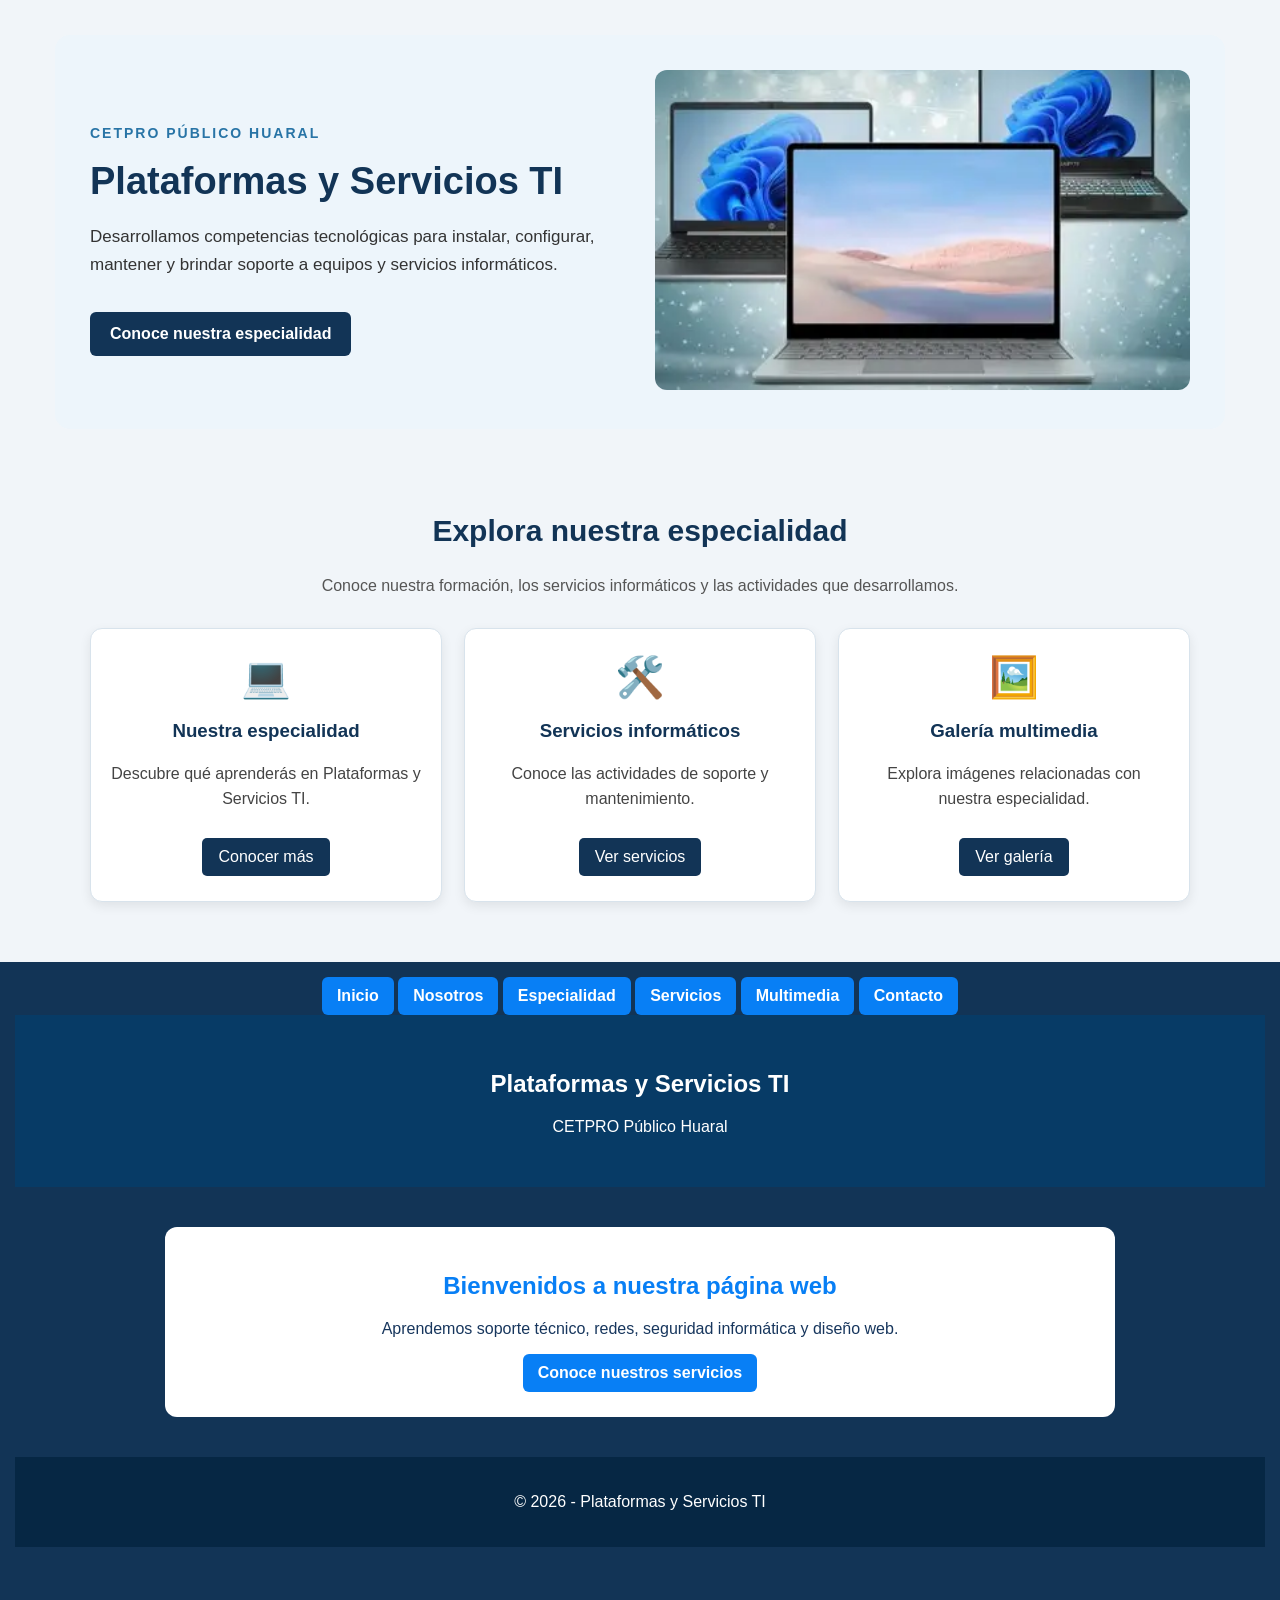
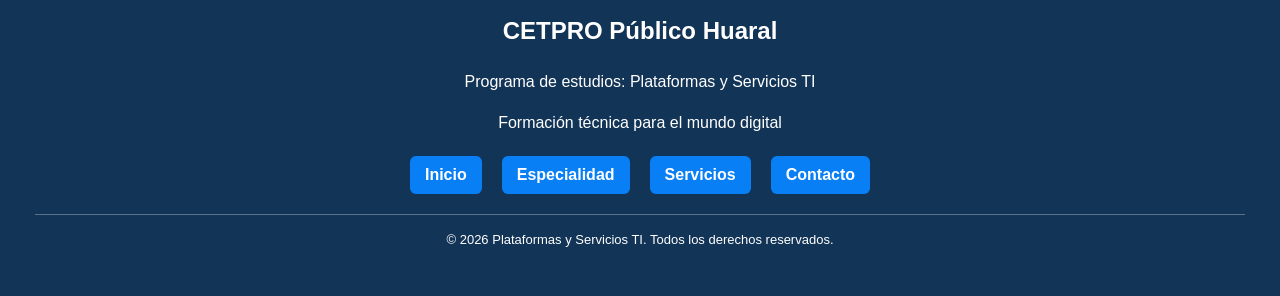
<file: plataformas-ti/index.html>
<!DOCTYPE html>
<html lang="es">
<head>
    <meta charset="UTF-8">
    <meta name="viewport" content="width=device-width, initial-scale=1.0">
    <title>Plataformas y Servicios TI</title>
    <link rel="stylesheet" href="style.css">
</head>

<body>
   
<section class="portada">
    <div class="portada-texto">
        <p class="etiqueta">CETPRO PÚBLICO HUARAL</p>

        <h1>Plataformas y Servicios TI</h1>

        <p>
            Desarrollamos competencias tecnológicas para instalar,
            configurar, mantener y brindar soporte a equipos y
            servicios informáticos.
        </p>

        <a class="boton-portada" href="especialidad.html">
            Conoce nuestra especialidad
        </a>
    </div>

    <div class="portada-imagen">
        <img src="imagenes/computadoras.jpg"
             alt="Equipos informáticos de la especialidad">
    </div>
</section>
<section class="accesos">
    <h2>Explora nuestra especialidad</h2>

    <p class="accesos-descripcion">
        Conoce nuestra formación, los servicios informáticos
        y las actividades que desarrollamos.
    </p>

    <div class="tarjetas-acceso">

        <article class="acceso">
            <div class="acceso-icono">💻</div>
            <h3>Nuestra especialidad</h3>
            <p>
                Descubre qué aprenderás en Plataformas y Servicios TI.
            </p>
            <a href="especialidad.html">Conocer más</a>
        </article>

        <article class="acceso">
            <div class="acceso-icono">🛠️</div>
            <h3>Servicios informáticos</h3>
            <p>
                Conoce las actividades de soporte y mantenimiento.
            </p>
            <a href="servicios.html">Ver servicios</a>
        </article>

        <article class="acceso">
            <div class="acceso-icono">🖼️</div>
            <h3>Galería multimedia</h3>
            <p>
                Explora imágenes relacionadas con nuestra especialidad.
            </p>
            <a href="multimedia.html">Ver galería</a>
        </article>

    </div>
</section>

    <nav class="menu">
    <a href="index.html">Inicio</a>
    <a href="nosotros.html">Nosotros</a>
    <a href="especialidad.html">Especialidad</a>
    <a href="servicios.html">Servicios</a>
    <a href="multimedia.html">Multimedia</a>
    <a href="contacto.html">Contacto</a>

    <header>
        <h1>Plataformas y Servicios TI</h1>
        <p>CETPRO Público Huaral</p>
    </header>
    <main>
        <h2>Bienvenidos a nuestra página web</h2>
        <p>
            Aprendemos soporte técnico, redes,
            seguridad informática y diseño web.
        </p>
        <a href="servicios.html">Conoce nuestros servicios</a>
    </main>
    <footer>
        <p>© 2026 - Plataformas y Servicios TI</p>
    </footer>
    <footer class="pie-pagina">
    <h3>CETPRO Público Huaral</h3>

    <p>Programa de estudios: Plataformas y Servicios TI</p>

    <p>Formación técnica para el mundo digital</p>

    <div class="pie-enlaces">
        <a href="index.html">Inicio</a>
        <a href="especialidad.html">Especialidad</a>
        <a href="servicios.html">Servicios</a>
        <a href="contacto.html">Contacto</a>
    </div>

    <p class="copyright">
        © 2026 Plataformas y Servicios TI. Todos los derechos reservados.
    </p>
</footer>


</body>

</nav>

</html>
</file>
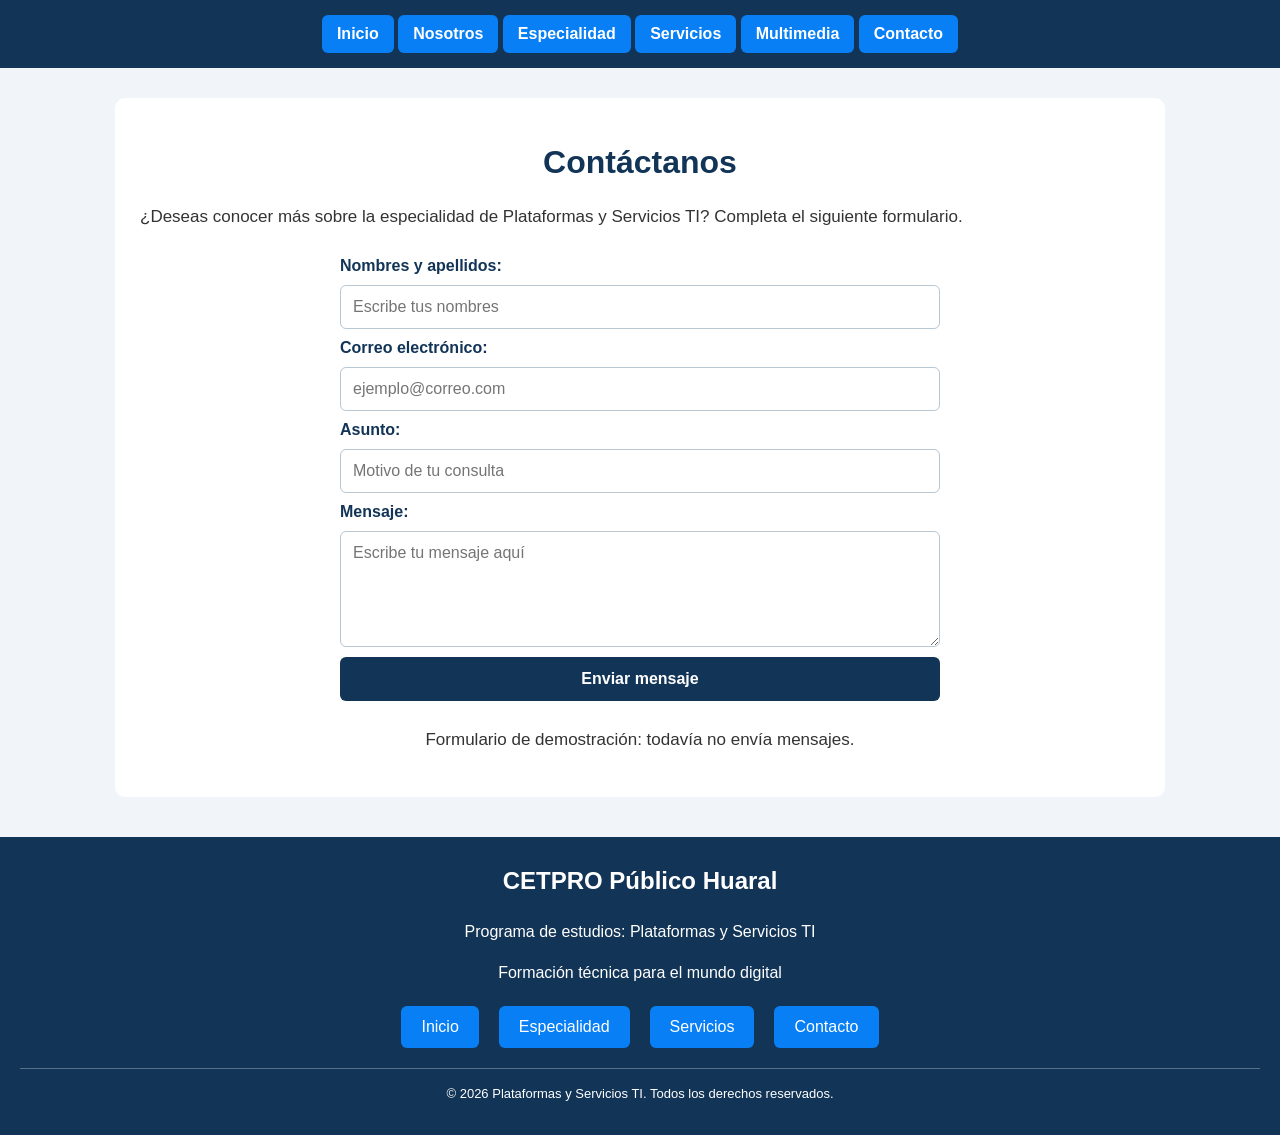
<file: plataformas-ti/contacto.html>
<!DOCTYPE html>
<html lang="es">
<head>
    <meta charset="UTF-8">
    <meta name="viewport" content="width=device-width, initial-scale=1.0">
    <title>Contacto - Plataformas y Servicios TI</title>
    <link rel="stylesheet" href="style.css">
</head>
<body>

    <nav class="menu">
        <a href="index.html">Inicio</a>
        <a href="nosotros.html">Nosotros</a>
        <a href="especialidad.html">Especialidad</a>
        <a href="servicios.html">Servicios</a>
        <a href="multimedia.html">Multimedia</a>
        <a href="contacto.html">Contacto</a>
    </nav>

    <main class="contenido">
        <h1>Contáctanos</h1>

        <p>
            ¿Deseas conocer más sobre la especialidad de
            Plataformas y Servicios TI? Completa el siguiente formulario.
        </p>

        <form class="formulario" action="#" method="post">

            <label for="nombre">Nombres y apellidos:</label>
            <input type="text" id="nombre" name="nombre"
                   placeholder="Escribe tus nombres" required>

            <label for="correo">Correo electrónico:</label>
            <input type="email" id="correo" name="correo"
                   placeholder="ejemplo@correo.com" required>

            <label for="asunto">Asunto:</label>
            <input type="text" id="asunto" name="asunto"
                   placeholder="Motivo de tu consulta" required>

            <label for="mensaje">Mensaje:</label>
            <textarea id="mensaje" name="mensaje" rows="5"
                      placeholder="Escribe tu mensaje aquí"
                      required></textarea>

            <button type="submit">Enviar mensaje</button>

        </form>

        <p class="aviso">
            Formulario de demostración: todavía no envía mensajes.
        </p>
    </main>
<footer class="pie-pagina">
    <h3>CETPRO Público Huaral</h3>

    <p>Programa de estudios: Plataformas y Servicios TI</p>

    <p>Formación técnica para el mundo digital</p>

    <div class="pie-enlaces">
        <a href="index.html">Inicio</a>
        <a href="especialidad.html">Especialidad</a>
        <a href="servicios.html">Servicios</a>
        <a href="contacto.html">Contacto</a>
    </div>

    <p class="copyright">
        © 2026 Plataformas y Servicios TI. Todos los derechos reservados.
    </p>
</footer>

</body>
</html>
</file>
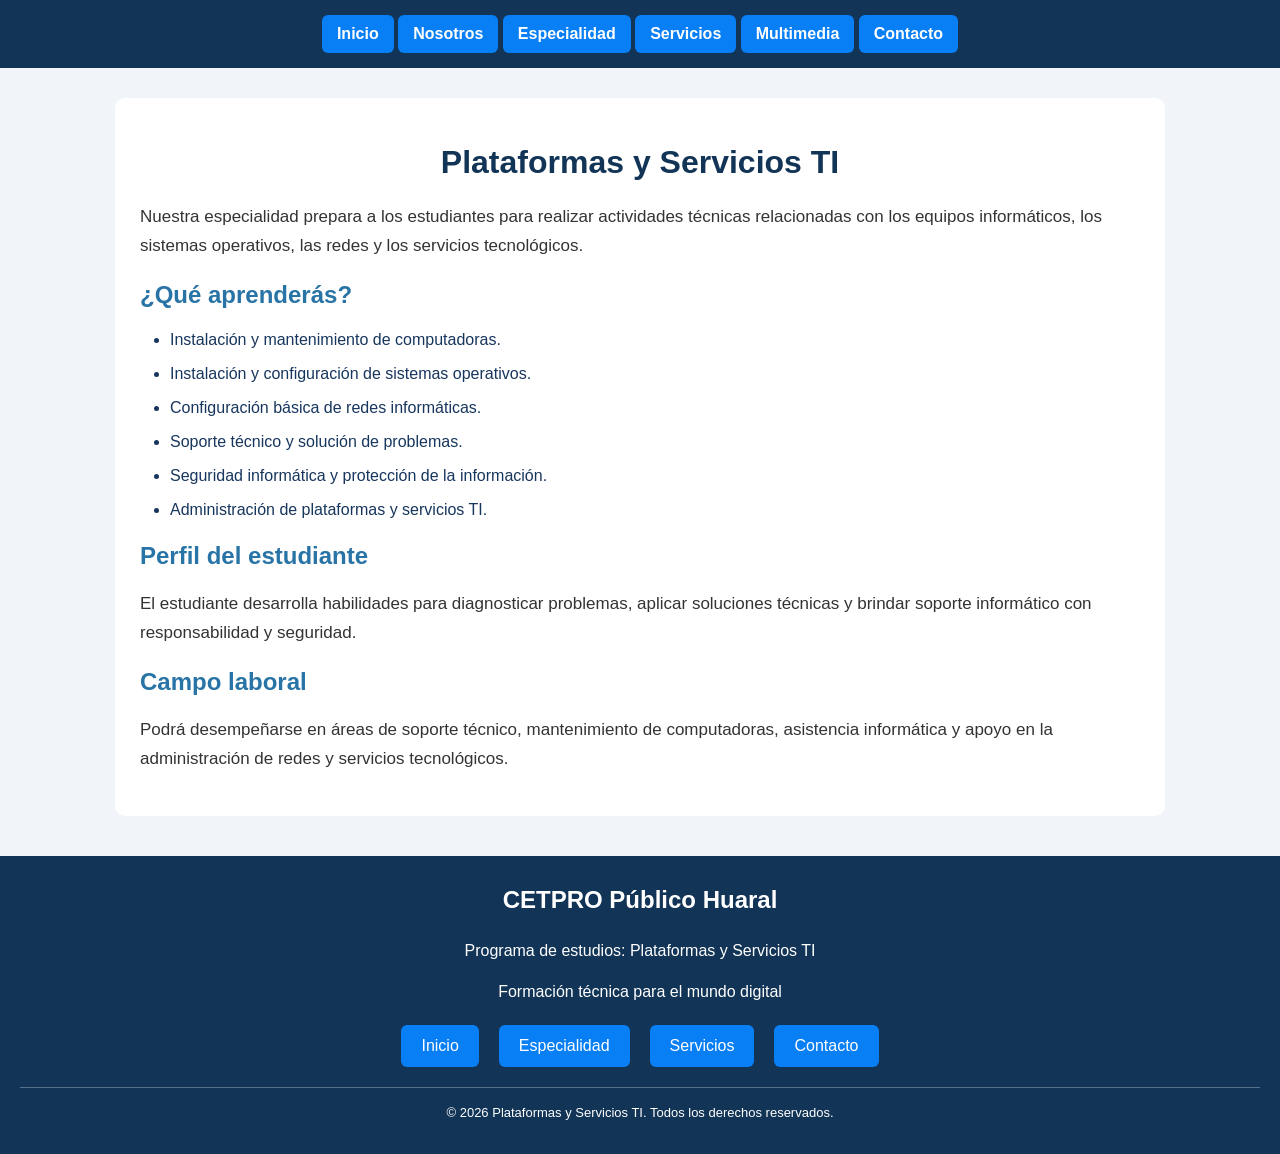
<file: plataformas-ti/especialidad.html>
<!DOCTYPE html>
<html lang="es">
<head>
    <meta charset="UTF-8">
    <meta name="viewport" content="width=device-width, initial-scale=1.0">
    <title>Especialidad - Plataformas y Servicios TI</title>
    <link rel="stylesheet" href="style.css">
</head>
<body>

    <nav class="menu">
        <a href="index.html">Inicio</a>
        <a href="nosotros.html">Nosotros</a>
        <a href="especialidad.html">Especialidad</a>
        <a href="servicios.html">Servicios</a>
        <a href="multimedia.html">Multimedia</a>
        <a href="contacto.html">Contacto</a>
    </nav>

    <main class="contenido">
        <h1>Plataformas y Servicios TI</h1>

        <p>
            Nuestra especialidad prepara a los estudiantes para realizar
            actividades técnicas relacionadas con los equipos informáticos,
            los sistemas operativos, las redes y los servicios tecnológicos.
        </p>

        <h2>¿Qué aprenderás?</h2>

        <ul>
            <li>Instalación y mantenimiento de computadoras.</li>
            <li>Instalación y configuración de sistemas operativos.</li>
            <li>Configuración básica de redes informáticas.</li>
            <li>Soporte técnico y solución de problemas.</li>
            <li>Seguridad informática y protección de la información.</li>
            <li>Administración de plataformas y servicios TI.</li>
        </ul>

        <h2>Perfil del estudiante</h2>

        <p>
            El estudiante desarrolla habilidades para diagnosticar problemas,
            aplicar soluciones técnicas y brindar soporte informático
            con responsabilidad y seguridad.
        </p>

        <h2>Campo laboral</h2>

        <p>
            Podrá desempeñarse en áreas de soporte técnico, mantenimiento
            de computadoras, asistencia informática y apoyo en la
            administración de redes y servicios tecnológicos.
        </p>
    </main>
<footer class="pie-pagina">
    <h3>CETPRO Público Huaral</h3>

    <p>Programa de estudios: Plataformas y Servicios TI</p>

    <p>Formación técnica para el mundo digital</p>

    <div class="pie-enlaces">
        <a href="index.html">Inicio</a>
        <a href="especialidad.html">Especialidad</a>
        <a href="servicios.html">Servicios</a>
        <a href="contacto.html">Contacto</a>
    </div>

    <p class="copyright">
        © 2026 Plataformas y Servicios TI. Todos los derechos reservados.
    </p>
</footer>

</body>
</html>
</file>
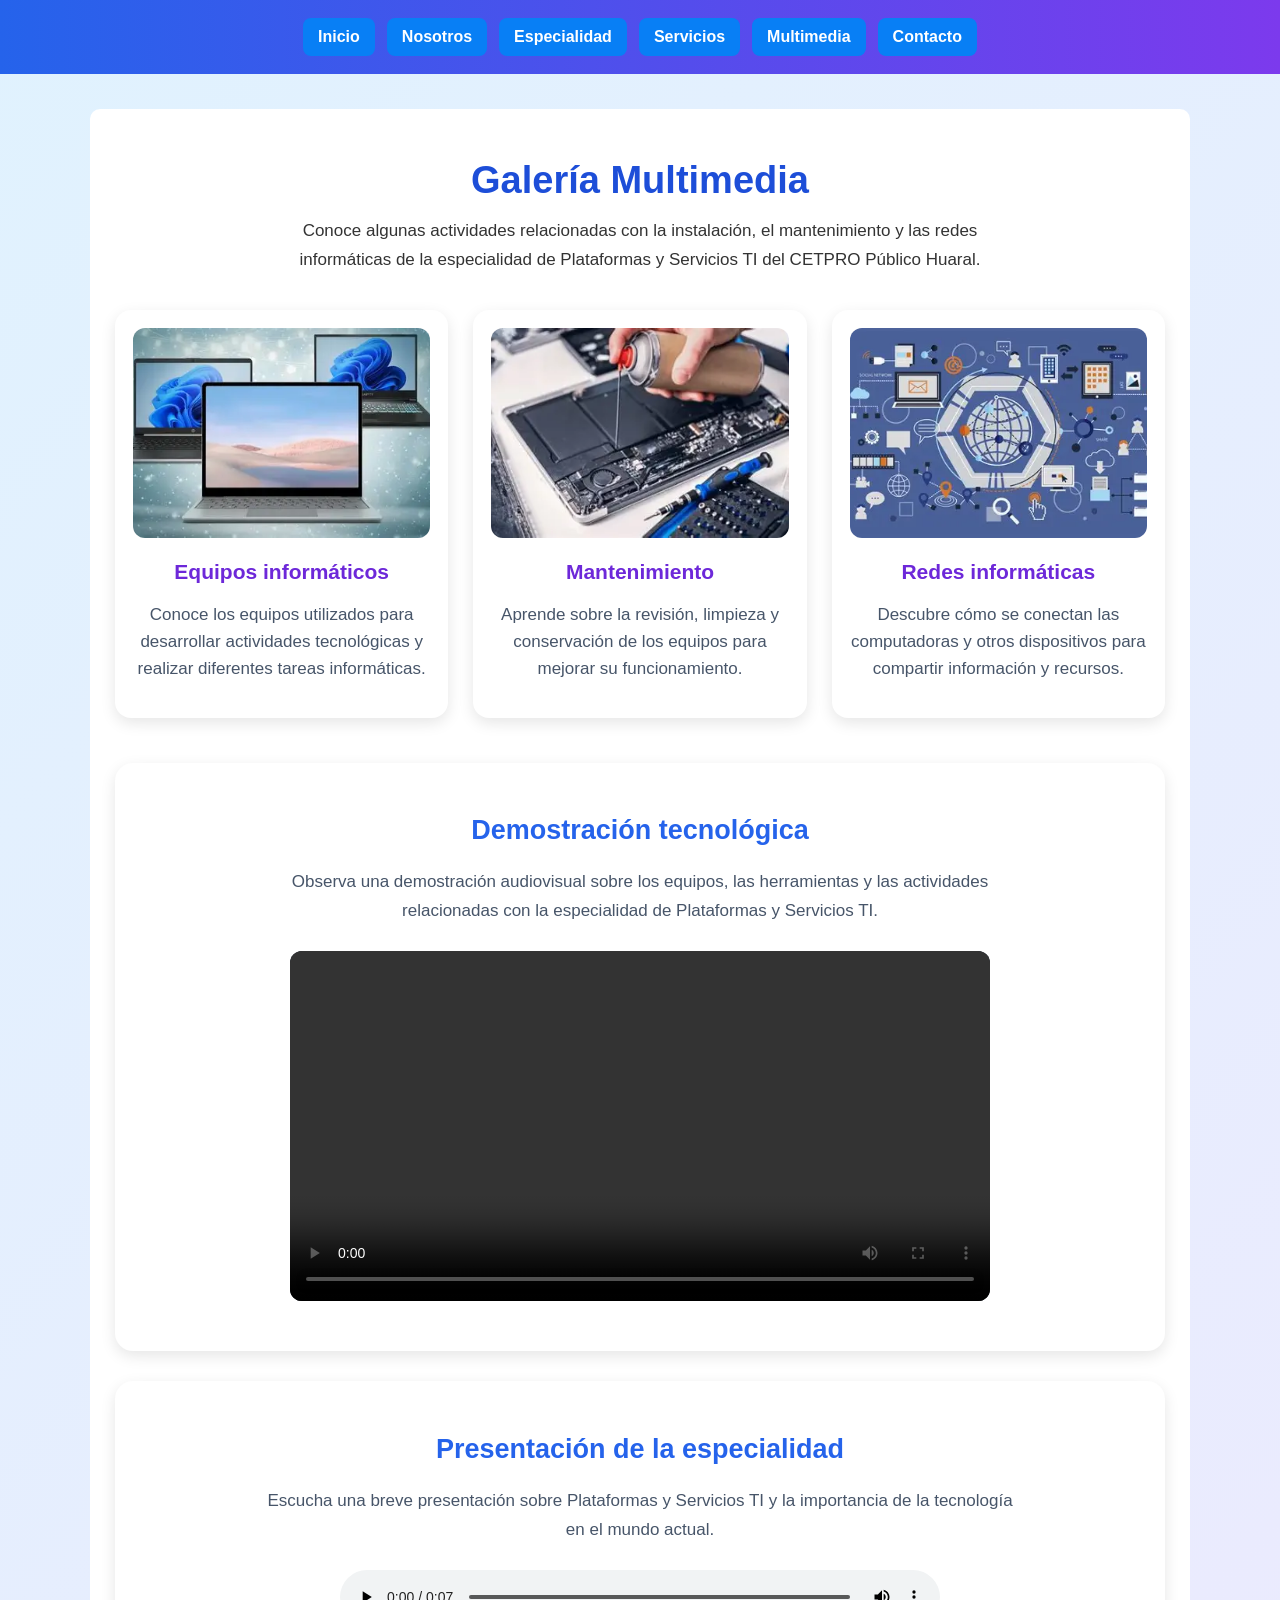
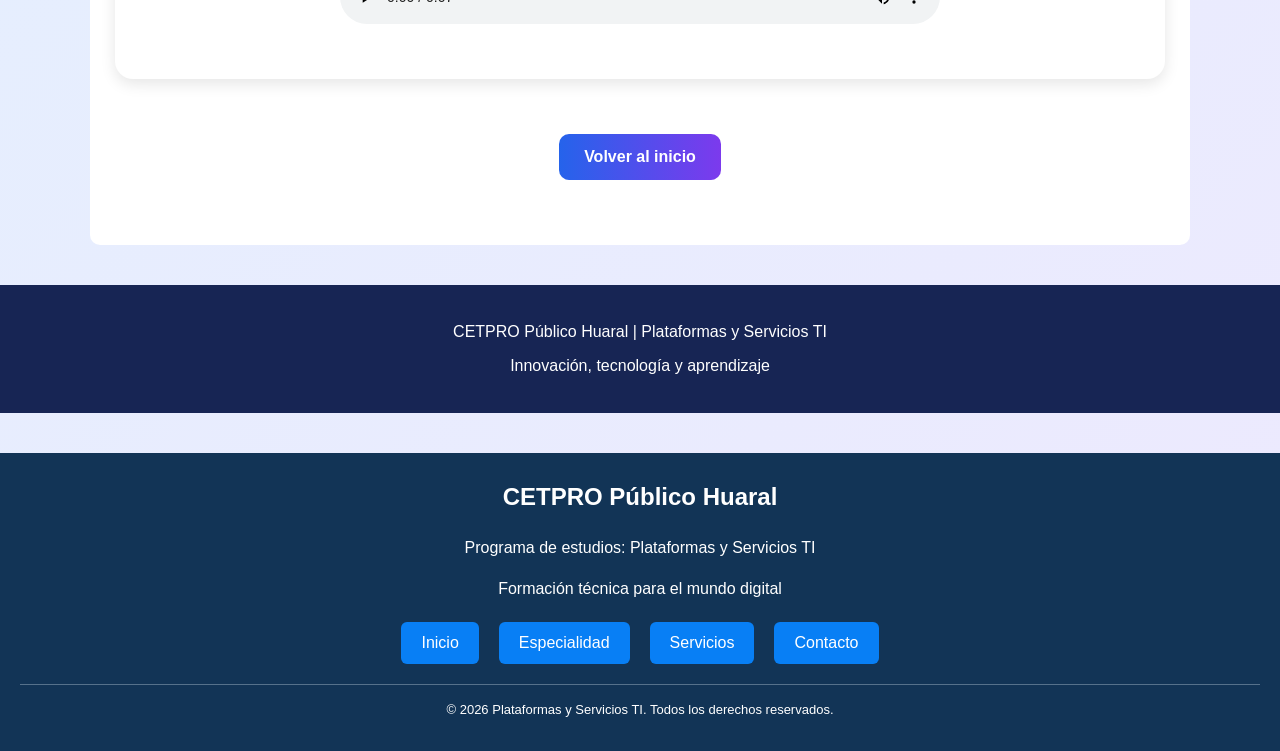
<file: plataformas-ti/multimedia.html>
<!DOCTYPE html>
<html lang="es">

<head>
    <meta charset="UTF-8">
    <meta name="viewport" content="width=device-width, initial-scale=1.0">

    <title>Multimedia - Plataformas y Servicios TI</title>

    <link rel="stylesheet" href="style.css">

    <style>
        /* ESTILOS GENERALES */
        * {
            box-sizing: border-box;
        }

        body {
            margin: 0;
            font-family: Arial, sans-serif;
            background: linear-gradient(135deg, #e0f2fe, #ede9fe);
            color: #1e293b;
        }

        /* MENÚ DE NAVEGACIÓN */
        .menu {
            background: linear-gradient(90deg, #2563eb, #7c3aed);
            padding: 18px;
            display: flex;
            justify-content: center;
            flex-wrap: wrap;
            gap: 12px;
        }

        .menu a {
            color: white;
            text-decoration: none;
            padding: 10px 15px;
            border-radius: 8px;
            font-weight: bold;
            transition: 0.3s;
        }

        .menu a:hover {
            background: rgba(255, 255, 255, 0.2);
        }

        /* CONTENIDO PRINCIPAL */
        .contenido {
            max-width: 1100px;
            margin: 35px auto;
            padding: 25px;
            text-align: center;
        }

        .contenido h1 {
            color: #1d4ed8;
            font-size: 38px;
            margin-bottom: 15px;
        }

        .introduccion {
            max-width: 750px;
            margin: 0 auto 35px;
            font-size: 17px;
            line-height: 1.7;
        }

        /* GALERÍA DE IMÁGENES */
        .galeria {
            display: grid;
            grid-template-columns: repeat(3, 1fr);
            gap: 25px;
            margin: 30px 0 45px;
        }

        .foto {
            background: white;
            padding: 18px;
            border-radius: 16px;
            box-shadow: 0 5px 15px rgba(0, 0, 0, 0.10);
            transition: transform 0.3s;
        }

        .foto:hover {
            transform: translateY(-5px);
        }

        .foto img {
            width: 100%;
            height: 210px;
            object-fit: cover;
            border-radius: 12px;
        }

        .foto h2 {
            color: #6d28d9;
            font-size: 21px;
        }

        .foto p {
            line-height: 1.6;
            color: #475569;
        }

        /* SECCIONES MULTIMEDIA */
        .multimedia {
            background: white;
            padding: 30px;
            margin: 30px auto;
            border-radius: 18px;
            box-shadow: 0 5px 15px rgba(0, 0, 0, 0.10);
        }

        .multimedia h2 {
            color: #2563eb;
            font-size: 27px;
        }

        .multimedia p {
            max-width: 750px;
            margin: 15px auto 25px;
            line-height: 1.7;
            color: #475569;
        }

        .multimedia video {
            display: block;
            width: 100%;
            max-width: 700px;
            margin: 20px auto;
            border-radius: 12px;
            background: #0f172a;
        }

        .multimedia audio {
            display: block;
            width: 100%;
            max-width: 600px;
            margin: 25px auto;
        }

        /* BOTÓN */
        .volver-inicio {
            margin: 40px 0;
        }

        .boton-portada {
            display: inline-block;
            background: linear-gradient(90deg, #2563eb, #7c3aed);
            color: white;
            text-decoration: none;
            padding: 14px 25px;
            border-radius: 10px;
            font-weight: bold;
            transition: 0.3s;
        }

        .boton-portada:hover {
            transform: scale(1.04);
            box-shadow: 0 5px 15px rgba(37, 99, 235, 0.3);
        }

        /* PIE DE PÁGINA */
        footer {
            background: #172554;
            color: white;
            text-align: center;
            padding: 22px;
            margin-top: 40px;
        }

        /* ADAPTACIÓN PARA CELULARES */
        @media (max-width: 768px) {
            .galeria {
                grid-template-columns: 1fr;
            }

            .contenido {
                padding: 15px;
                margin: 20px auto;
            }

            .contenido h1 {
                font-size: 30px;
            }

            .multimedia {
                padding: 20px;
            }

            .menu {
                gap: 5px;
            }

            .menu a {
                padding: 9px;
                font-size: 14px;
            }
        }
    </style>

</head>

<body>

    <!-- MENÚ DE NAVEGACIÓN -->
    <nav class="menu">

        <a href="index.html">Inicio</a>
        <a href="nosotros.html">Nosotros</a>
        <a href="especialidad.html">Especialidad</a>
        <a href="servicios.html">Servicios</a>
        <a href="multimedia.html">Multimedia</a>
        <a href="contacto.html">Contacto</a>

    </nav>


    <!-- CONTENIDO PRINCIPAL -->
    <main class="contenido">

        <h1>Galería Multimedia</h1>

        <p class="introduccion">
            Conoce algunas actividades relacionadas con la instalación,
            el mantenimiento y las redes informáticas de la especialidad
            de Plataformas y Servicios TI del CETPRO Público Huaral.
        </p>


        <!-- GALERÍA DE IMÁGENES -->
        <section class="galeria">

            <!-- IMAGEN 1 -->
            <article class="foto">

                <img src="imagenes/computadoras.jpg"
                     alt="Equipos de cómputo">

                <h2>Equipos informáticos</h2>

                <p>
                    Conoce los equipos utilizados para desarrollar
                    actividades tecnológicas y realizar diferentes
                    tareas informáticas.
                </p>

            </article>


            <!-- IMAGEN 2 -->
            <article class="foto">

                <img src="imagenes/mantenimiento.jpg"
                     alt="Mantenimiento de computadoras">

                <h2>Mantenimiento</h2>

                <p>
                    Aprende sobre la revisión, limpieza y conservación
                    de los equipos para mejorar su funcionamiento.
                </p>

            </article>


            <!-- IMAGEN 3 -->
            <article class="foto">

                <img src="imagenes/redes.jpg"
                     alt="Instalación de redes informáticas">

                <h2>Redes informáticas</h2>

                <p>
                    Descubre cómo se conectan las computadoras y otros
                    dispositivos para compartir información y recursos.
                </p>

            </article>

        </section>


        <!-- SECCIÓN DE VIDEO -->
        <section class="multimedia">

            <h2>Demostración tecnológica</h2>

            <p>
                Observa una demostración audiovisual sobre los equipos,
                las herramientas y las actividades relacionadas con
                la especialidad de Plataformas y Servicios TI.
            </p>

            <video controls preload="metadata">

                <source src="imagenes/demostracion_web.mp4"
                        type="video/mp4">

                Tu navegador no puede reproducir este video.

            </video>

        </section>


        <!-- SECCIÓN DE AUDIO -->
        <section class="multimedia">

            <h2>Presentación de la especialidad</h2>

            <p>
                Escucha una breve presentación sobre Plataformas y
                Servicios TI y la importancia de la tecnología
                en el mundo actual.
            </p>

            <audio controls preload="metadata">

                <source src="imagenes/presentacion_web.mp3"
                        type="audio/mpeg">

                Tu navegador no puede reproducir este audio.

            </audio>

        </section>


        <!-- BOTÓN PARA VOLVER AL INICIO -->
        <div class="volver-inicio">

            <a href="index.html" class="boton-portada">
                Volver al inicio
            </a>

        </div>

    </main>


    <!-- PIE DE PÁGINA -->
    <footer>

        <p>
            CETPRO Público Huaral | Plataformas y Servicios TI
        </p>

        <p>
            Innovación, tecnología y aprendizaje
        </p>

    </footer>
<footer class="pie-pagina">
    <h3>CETPRO Público Huaral</h3>

    <p>Programa de estudios: Plataformas y Servicios TI</p>

    <p>Formación técnica para el mundo digital</p>

    <div class="pie-enlaces">
        <a href="index.html">Inicio</a>
        <a href="especialidad.html">Especialidad</a>
        <a href="servicios.html">Servicios</a>
        <a href="contacto.html">Contacto</a>
    </div>

    <p class="copyright">
        © 2026 Plataformas y Servicios TI. Todos los derechos reservados.
    </p>
</footer>

</body>

</html>
</file>
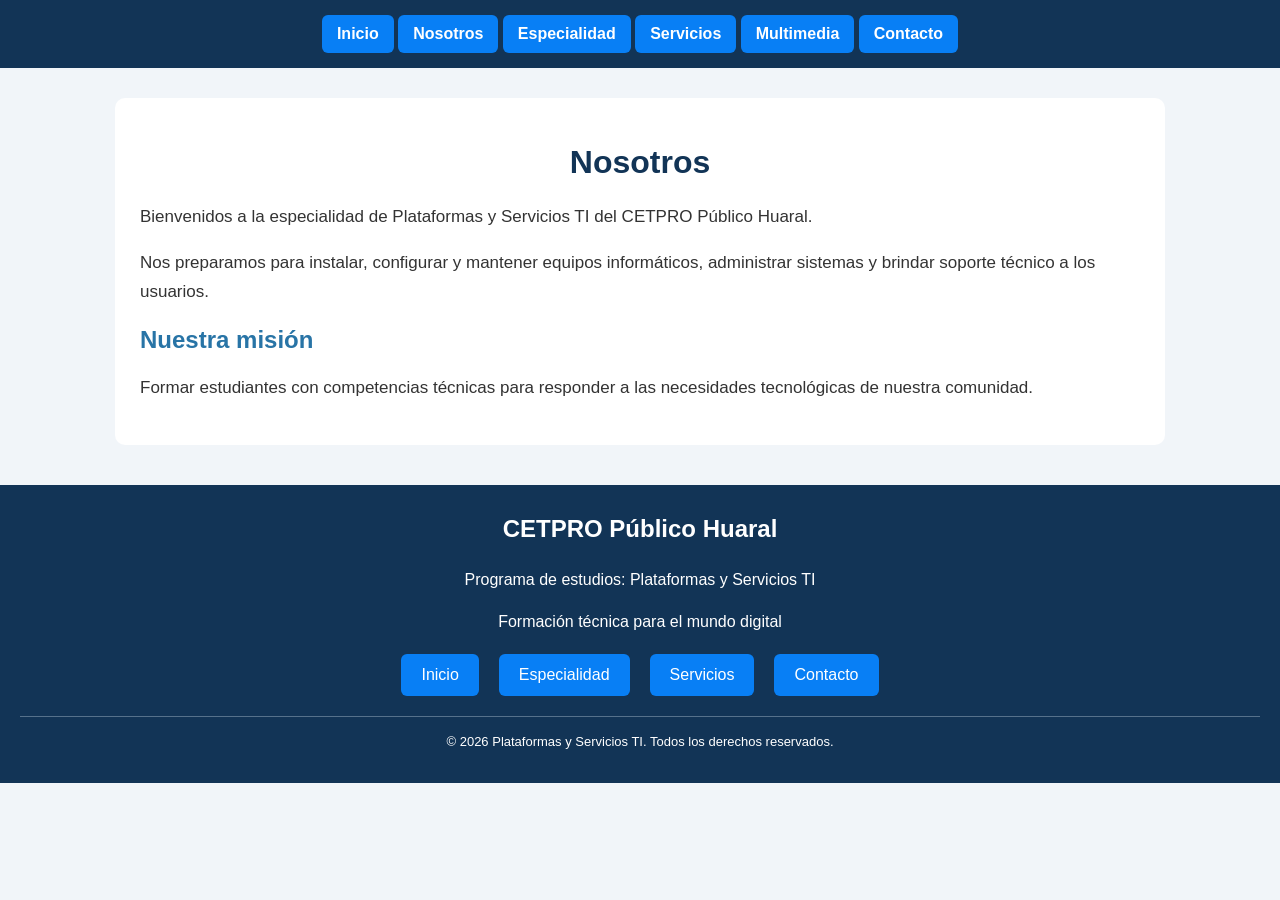
<file: plataformas-ti/nosotros.html>
<!DOCTYPE html>
<html lang="es">
<head>
    <meta charset="UTF-8">
    <meta name="viewport" content="width=device-width, initial-scale=1.0">
    <title>Nosotros - Plataformas y Servicios TI</title>
    <link rel="stylesheet" href="style.css">
</head>
<body>

    <nav class="menu">
        <a href="index.html">Inicio</a>
        <a href="nosotros.html">Nosotros</a>
        <a href="especialidad.html">Especialidad</a>
        <a href="servicios.html">Servicios</a>
        <a href="multimedia.html">Multimedia</a>
        <a href="contacto.html">Contacto</a>
    </nav>

    <main class="contenido">
        <h1>Nosotros</h1>

        <p>
            Bienvenidos a la especialidad de Plataformas y Servicios TI
            del CETPRO Público Huaral.
        </p>

        <p>
            Nos preparamos para instalar, configurar y mantener equipos
            informáticos, administrar sistemas y brindar soporte técnico
            a los usuarios.
        </p>

        <h2>Nuestra misión</h2>
        <p>
            Formar estudiantes con competencias técnicas para responder
            a las necesidades tecnológicas de nuestra comunidad.
        </p>
    </main>
<footer class="pie-pagina">
    <h3>CETPRO Público Huaral</h3>

    <p>Programa de estudios: Plataformas y Servicios TI</p>

    <p>Formación técnica para el mundo digital</p>

    <div class="pie-enlaces">
        <a href="index.html">Inicio</a>
        <a href="especialidad.html">Especialidad</a>
        <a href="servicios.html">Servicios</a>
        <a href="contacto.html">Contacto</a>
    </div>

    <p class="copyright">
        © 2026 Plataformas y Servicios TI. Todos los derechos reservados.
    </p>
</footer>

</body>
</html>
</file>
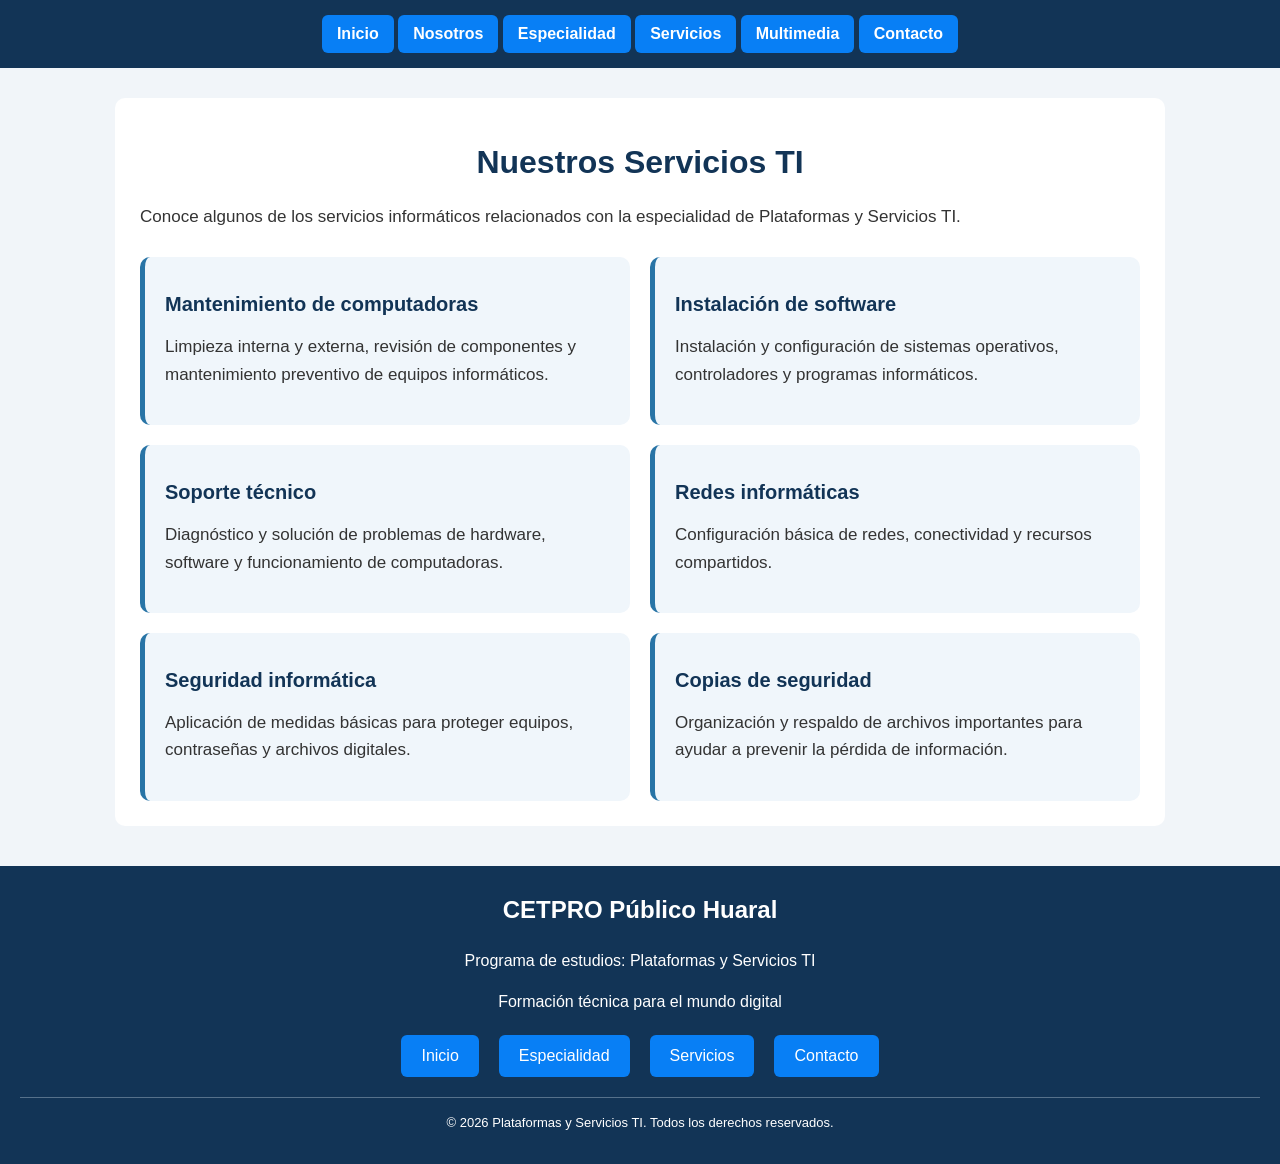
<file: plataformas-ti/servicios.html>
<!DOCTYPE html>
<html lang="es">
<head>
    <meta charset="UTF-8">
    <meta name="viewport" content="width=device-width, initial-scale=1.0">
    <title>Servicios - Plataformas y Servicios TI</title>
    <link rel="stylesheet" href="style.css">
</head>
<body>

    <nav class="menu">
        <a href="index.html">Inicio</a>
        <a href="nosotros.html">Nosotros</a>
        <a href="especialidad.html">Especialidad</a>
        <a href="servicios.html">Servicios</a>
        <a href="multimedia.html">Multimedia</a>
        <a href="contacto.html">Contacto</a>
    </nav>

    <main class="contenido">
        <h1>Nuestros Servicios TI</h1>

        <p>
            Conoce algunos de los servicios informáticos relacionados
            con la especialidad de Plataformas y Servicios TI.
        </p>

        <section class="tarjetas">

            <article class="tarjeta">
                <h2>Mantenimiento de computadoras</h2>
                <p>
                    Limpieza interna y externa, revisión de componentes
                    y mantenimiento preventivo de equipos informáticos.
                </p>
            </article>

            <article class="tarjeta">
                <h2>Instalación de software</h2>
                <p>
                    Instalación y configuración de sistemas operativos,
                    controladores y programas informáticos.
                </p>
            </article>

            <article class="tarjeta">
                <h2>Soporte técnico</h2>
                <p>
                    Diagnóstico y solución de problemas de hardware,
                    software y funcionamiento de computadoras.
                </p>
            </article>

            <article class="tarjeta">
                <h2>Redes informáticas</h2>
                <p>
                    Configuración básica de redes, conectividad
                    y recursos compartidos.
                </p>
            </article>

            <article class="tarjeta">
                <h2>Seguridad informática</h2>
                <p>
                    Aplicación de medidas básicas para proteger equipos,
                    contraseñas y archivos digitales.
                </p>
            </article>

            <article class="tarjeta">
                <h2>Copias de seguridad</h2>
                <p>
                    Organización y respaldo de archivos importantes
                    para ayudar a prevenir la pérdida de información.
                </p>
            </article>

        </section>
    </main>
<footer class="pie-pagina">
    <h3>CETPRO Público Huaral</h3>

    <p>Programa de estudios: Plataformas y Servicios TI</p>

    <p>Formación técnica para el mundo digital</p>

    <div class="pie-enlaces">
        <a href="index.html">Inicio</a>
        <a href="especialidad.html">Especialidad</a>
        <a href="servicios.html">Servicios</a>
        <a href="contacto.html">Contacto</a>
    </div>

    <p class="copyright">
        © 2026 Plataformas y Servicios TI. Todos los derechos reservados.
    </p>
</footer>

</body>
</html>
</file>
<file: plataformas-ti/style.css>
body {
    font-family: Arial, sans-serif;
    margin: 0;
    background-color: #f1f5f9;
    color: #17365d;
}

header {
    background-color: #073b66;
    color: white;
    text-align: center;
    padding: 35px;
}
main {
    max-width: 900px;
    margin: 40px auto;
    padding: 25px;
    background-color: white;
    border-radius: 12px;
}
h2 {
    color: #087ff5;
}
a {
    display: inline-block;
    background-color: #087ff5;
    color: white;
    padding: 12px 20px;
    border-radius: 6px;
    text-decoration: none;
}
a:hover {
    background-color: #073b66;
}
footer {
    background-color: #062744;
    color: white;
    text-align: center;
    padding: 20px;
}
.menu {
    background-color: #123456;
    padding: 15px;
    text-align: center;
}

.menu a {
    color: white;
    text-decoration: none;
    padding: 10px 15px;
    display: inline-block;
    font-weight: bold;
}

.menu a:hover {
    background-color: #2874A6;
    border-radius: 5px;
}
.contenido {
    max-width: 1000px;
    margin: 30px auto;
    padding: 25px;
    background-color: white;
    border-radius: 10px;
}

.contenido h1 {
    color: #123456;
    text-align: center;
}

.contenido h2 {
    color: #2874A6;
}

.contenido p {
    font-size: 17px;
    line-height: 1.7;
    color: #333333;
}
.contenido ul {
    padding-left: 30px;
}

.contenido li {
    margin-bottom: 10px;
    line-height: 1.5;
}
.tarjetas {
    display: grid;
    grid-template-columns: repeat(2, 1fr);
    gap: 20px;
    margin-top: 25px;
}

.tarjeta {
    background-color: #f0f6fb;
    padding: 20px;
    border-radius: 10px;
    border-left: 5px solid #2874A6;
    transition: transform 0.3s;
}

.tarjeta h2 {
    color: #123456;
    font-size: 20px;
}

.tarjeta p {
    line-height: 1.6;
    color: #333333;
}

.tarjeta:hover {
    transform: translateY(-5px);
}

@media (max-width: 600px) {
    .tarjetas {
        grid-template-columns: 1fr;
    }
}
.formulario {
    max-width: 600px;
    margin: 25px auto;
    display: flex;
    flex-direction: column;
    gap: 10px;
}

.formulario label {
    font-weight: bold;
    color: #123456;
}

.formulario input,
.formulario textarea {
    padding: 12px;
    border: 1px solid #b8c7d1;
    border-radius: 6px;
    font-size: 16px;
    font-family: Arial, sans-serif;
}

.formulario input:focus,
.formulario textarea:focus {
    outline: 2px solid #2874A6;
}

.formulario button {
    background-color: #123456;
    color: white;
    padding: 13px;
    border: none;
    border-radius: 6px;
    font-size: 16px;
    font-weight: bold;
    cursor: pointer;
}

.formulario button:hover {
    background-color: #2874A6;
}

.aviso {
    text-align: center;
    color: #666666;
    font-size: 14px;
}
/* Adaptación del menú a pantallas pequeñas */
@media (max-width: 700px) {
    .menu {
        padding: 8px;
    }

    .menu a {
        padding: 10px;
        display: inline-block;
    }

    .contenido {
        margin: 15px;
        padding: 15px;
    }
}
/* Portada principal */
.portada {
    max-width: 1100px;
    margin: 35px auto;
    padding: 35px;
    display: grid;
    grid-template-columns: 1fr 1fr;
    gap: 30px;
    align-items: center;
    background-color: #edf5fb;
    border-radius: 15px;
}

.portada-texto h1 {
    color: #123456;
    font-size: 38px;
    margin: 10px 0 20px;
}

.portada-texto p {
    color: #333333;
    font-size: 17px;
    line-height: 1.7;
}

.portada-texto .etiqueta {
    color: #2874A6;
    font-weight: bold;
    letter-spacing: 2px;
    font-size: 14px;
}

.portada-imagen img {
    width: 100%;
    height: 320px;
    object-fit: cover;
    border-radius: 12px;
}

.boton-portada {
    display: inline-block;
    margin-top: 15px;
    padding: 13px 20px;
    background-color: #123456;
    color: white;
    text-decoration: none;
    border-radius: 6px;
    font-weight: bold;
}

.boton-portada:hover {
    background-color: #2874A6;
}

@media (max-width: 700px) {
    .portada {
        grid-template-columns: 1fr;
        margin: 15px;
        padding: 20px;
    }

    .portada-texto h1 {
        font-size: 30px;
    }

    .portada-imagen img {
        height: 230px;
    }
}
/* Sección de accesos rápidos */
.accesos {
    max-width: 1100px;
    margin: 40px auto;
    padding: 20px;
    text-align: center;
}

.accesos > h2 {
    color: #123456;
    font-size: 30px;
}

.accesos-descripcion {
    color: #555555;
    line-height: 1.6;
    margin-bottom: 30px;
}

.tarjetas-acceso {
    display: grid;
    grid-template-columns: repeat(3, 1fr);
    gap: 22px;
}

.acceso {
    padding: 25px 20px;
    background-color: white;
    border: 1px solid #d8e3ec;
    border-radius: 12px;
    box-shadow: 0 4px 12px rgba(0, 0, 0, 0.08);
    transition: transform 0.3s;
}

.acceso:hover {
    transform: translateY(-5px);
}

.acceso-icono {
    font-size: 40px;
    margin-bottom: 10px;
}

.acceso h3 {
    color: #123456;
}

.acceso p {
    color: #444444;
    line-height: 1.6;
    min-height: 50px;
}

.acceso a {
    display: inline-block;
    margin-top: 10px;
    padding: 10px 16px;
    background-color: #123456;
    color: white;
    text-decoration: none;
    border-radius: 5px;
}

.acceso a:hover {
    background-color: #2874A6;
}

@media (max-width: 700px) {
    .tarjetas-acceso {
        grid-template-columns: 1fr;
    }

    .accesos {
        margin: 20px auto;
    }
}

/* Pie de página */
.pie-pagina {
    background-color: #123456;
    color: white;
    text-align: center;
    padding: 30px 20px;
    margin-top: 40px;
}

.pie-pagina h3 {
    margin-top: 0;
    font-size: 24px;
}

.pie-pagina p {
    line-height: 1.6;
}

.pie-enlaces {
    display: flex;
    justify-content: center;
    flex-wrap: wrap;
    gap: 20px;
    margin: 20px 0;
}

.pie-enlaces a {
    color: white;
    text-decoration: none;
}

.pie-enlaces a:hover {
    text-decoration: underline;
}

.pie-pagina .copyright {
    border-top: 1px solid #56718b;
    padding-top: 15px;
    font-size: 13px;
    margin-bottom: 0;
}
<footer class="pie-pagina">
    <h3>CETPRO Público Huaral</h3>

    <p>Programa de estudios: Plataformas y Servicios TI</p>

    <p>Formación técnica para el mundo digital</p>

    <div class="pie-enlaces">
        <a href="index.html">Inicio</a>
        <a href="especialidad.html">Especialidad</a>
        <a href="servicios.html">Servicios</a>
        <a href="contacto.html">Contacto</a>
    </div>

    <p class="copyright">
        © 2026 Plataformas y Servicios TI. Todos los derechos reservados.
    </p>
</footer>
</file>
